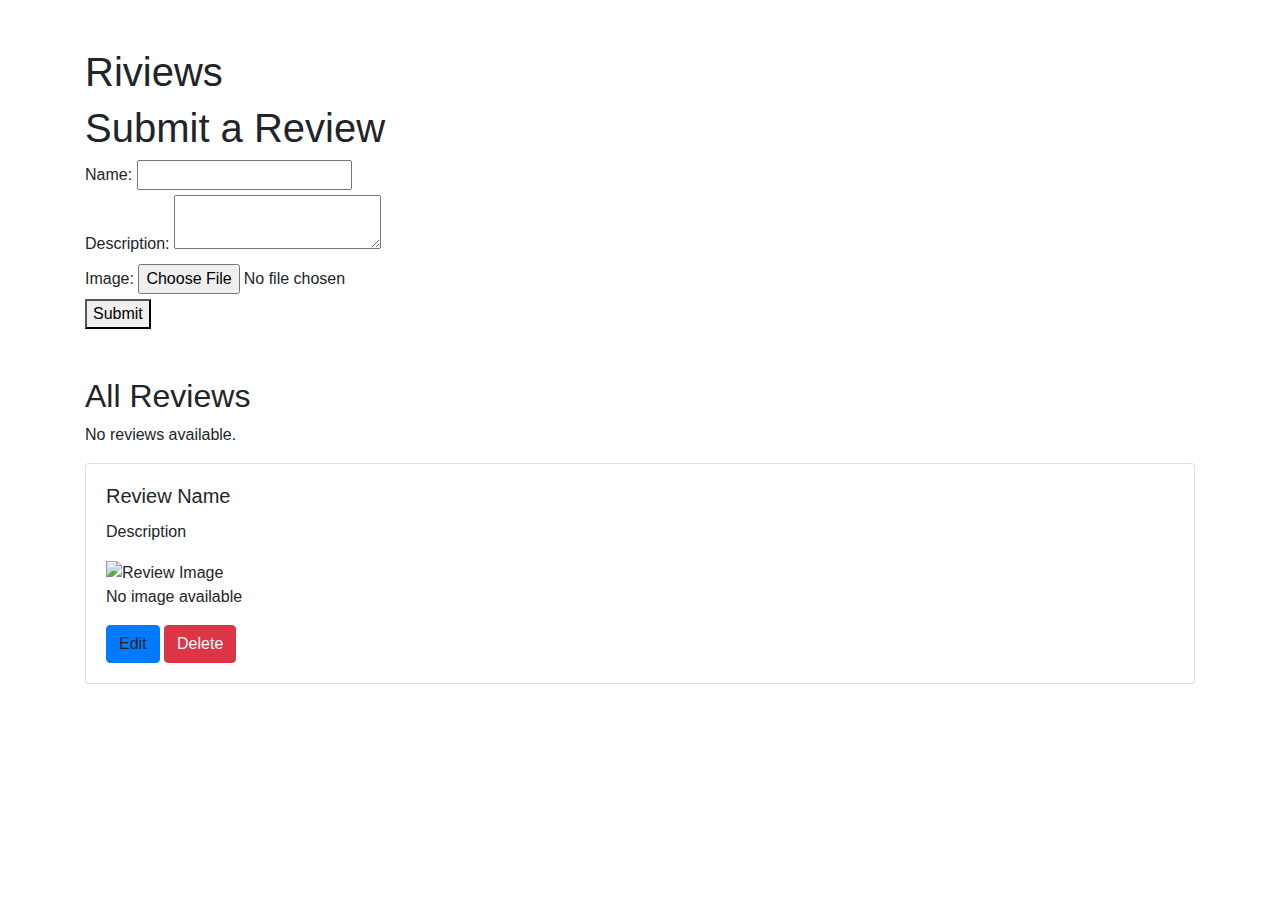
<file: target/classes/templates/index.html>
<!DOCTYPE html>
<html xmlns:th="http://www.thymeleaf.org">
<head>
    <title>Riviews</title>
    <link rel="stylesheet" href="https://stackpath.bootstrapcdn.com/bootstrap/4.3.1/css/bootstrap.min.css">
</head>
<body>
    <div class="container">
        <h1 class="mt-5">Riviews</h1>
        
        <!-- Form to Add New Riview -->
        <h1>Submit a Review</h1>
    <form th:action="@{/save}" method="post" enctype="multipart/form-data">
        <div>
            <label for="nama">Name:</label>
            <input type="text" id="nama" name="nama" required>
        </div>
        <div>
            <label for="deskripsi">Description:</label>
            <textarea id="deskripsi" name="deskripsi" required></textarea>
        </div>
        <div>
            <label for="gambar">Image:</label>
            <input type="file" id="gambar" name="gambar" required>
        </div>
        <div>
            <button type="submit">Submit</button>
        </div>
    </form>

        <!-- List of Riviews -->
        <div class="mt-5">
            <h2>All Reviews</h2>
            <div th:if="${riviews.size()} == 0">No reviews available.</div>
            <div th:each="riview : ${riviews}" class="card mt-3">
                <div class="card-body">
                    <h5 class="card-title" th:text="${riview.nama}">Review Name</h5>
                    <p class="card-text" th:text="${riview.deskripsi}">Description</p>
                    <div th:if="${riview.gambar != null}">
                        <img th:src="'data:image/png;base64,' + ${riview.gambar}" class="img-fluid" alt="Review Image"/>
                    </div>
                    <div th:if="${riview.gambar == null}">
                        <p>No image available</p>
                    </div>
                    <!-- Tombol Edit -->
                    <a th:href="@{/edit/{id}(id=${riview.id})}" class="btn btn-primary">Edit</a>
                    <!-- Tombol Delete -->
                    <form th:action="@{/delete/{id}(id=${riview.id})}" method="post" style="display:inline;">
                        <button type="submit" class="btn btn-danger">Delete</button>
                    </form>
                </div>
            </div>
        </div>
        
    </div>
</body>
</html>
</file>
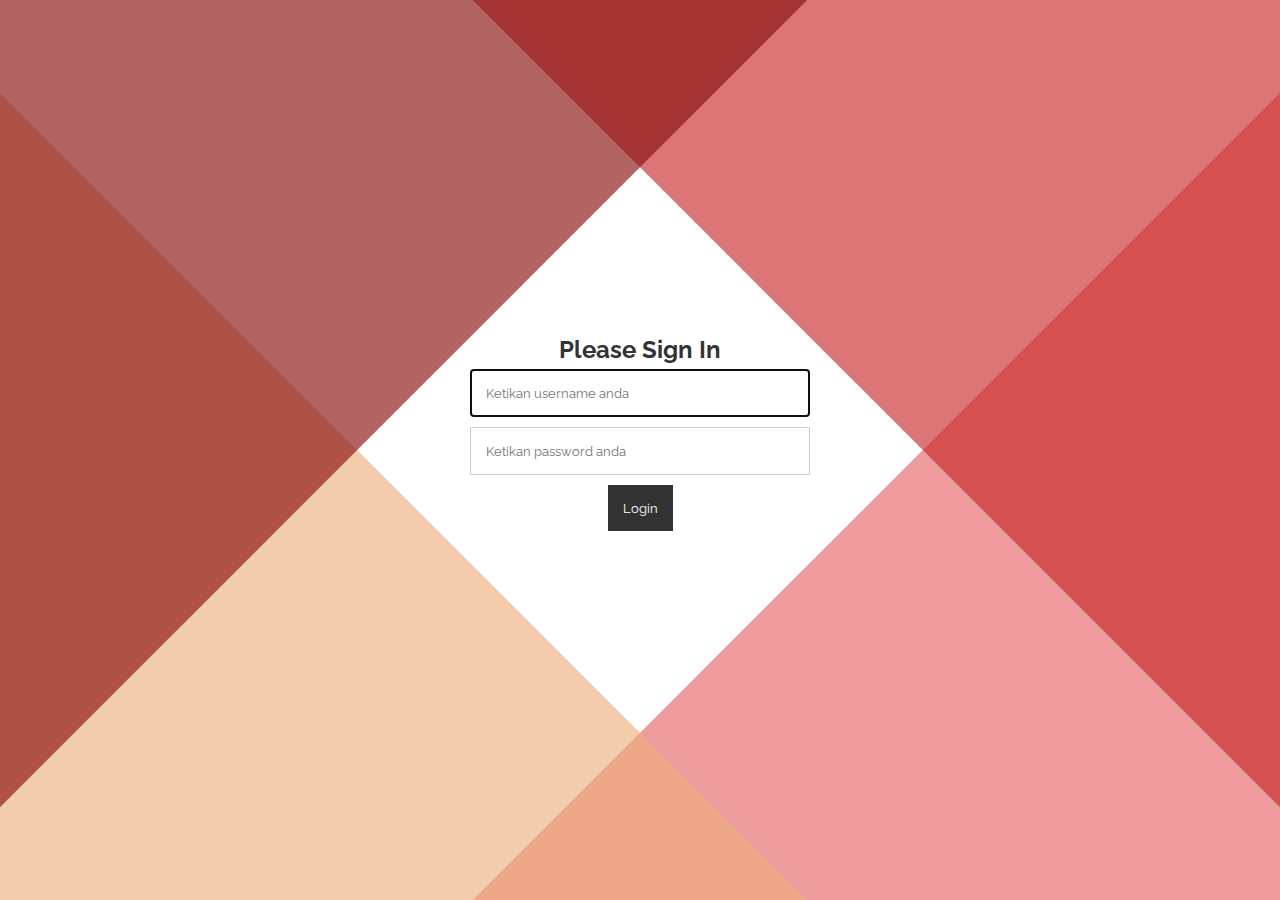
<file: target/classes/templates/login.html>
<!DOCTYPE html>
<html lang="en">
<head>
    <meta charset="UTF-8">
    <meta name="viewport" content="width=device-width, initial-scale=1.0">
    <title>Login</title>
    <link rel="icon" type="image/png" href="../assets/img/shoes.png">
    <style>
        @import url("https://fonts.googleapis.com/css?family=Raleway:400,700");

        * {
          box-sizing: border-box;
          margin: 0;
          padding: 0;
        }

        body {
          min-height: 100vh;
          font-family: "Raleway", sans-serif;
          margin: 0;
        }

        .container {
          position: absolute;
          width: 100%;
          height: 100%;
          overflow: hidden;
        }

        .container:hover .top:before, 
        .container:hover .top:after, 
        .container:hover .bottom:before, 
        .container:hover .bottom:after, 
        .container:active .top:before, 
        .container:active .top:after, 
        .container:active .bottom:before, 
        .container:active .bottom:after {
          margin-left: 200px;
          transform-origin: -200px 50%;
          transition-delay: 0s;
        }

        .container:hover .center, 
        .container:active .center {
          opacity: 1;
          transition-delay: 0.2s;
        }

        .top:before, 
        .top:after, 
        .bottom:before, 
        .bottom:after {
          content: "";
          display: block;
          position: absolute;
          width: 200vmax;
          height: 200vmax;
          top: 50%;
          left: 50%;
          margin-top: -100vmax;
          transform-origin: 0 50%;
          transition: all 0.5s cubic-bezier(0.445, 0.05, 0, 1);
          z-index: 10;
          opacity: 0.65;
          transition-delay: 0.2s;
        }

        .top:before {
          transform: rotate(45deg);
          background: #e46569;
        }
        
        .top:after {
          transform: rotate(135deg);
          background: #ecaf81;
        }

        .bottom:before {
          transform: rotate(-45deg);
          background: #ca2b2b;
        }
        
        .bottom:after {
          transform: rotate(-135deg);
          background: #881111;
        }

        .center {
          position: absolute;
          width: 400px;
          height: 400px;
          top: 50%;
          left: 50%;
          margin-left: -200px;
          margin-top: -200px;
          display: flex;
          flex-direction: column;
          justify-content: center;
          align-items: center;
          padding: 30px;
          opacity: 0;
          transition: all 0.5s cubic-bezier(0.445, 0.05, 0, 1);
          transition-delay: 0s;
          color: #333;
        }

        .center input {
          width: 100%;
          padding: 15px;
          margin: 5px 0;
          border-radius: 1px;
          border: 1px solid #ccc;
          font-family: inherit;
        }

        .center button {
          padding: 15px;
          margin: 5px 0;
          border: none;
          background-color: #333;
          color: white;
          font-family: inherit;
          cursor: pointer;
        }

        form {
          margin: 0;
          padding: 0;
        }
    </style>
</head>
<body>
  <form method="post" th:action="@{/login}">
    <div class="container">
        <div class="top"></div>
        <div class="bottom"></div>
        <div class="center">
          <h2>Please Sign In</h2>
          <input id="username" name="username" class="form-control" placeholder="Ketikan username anda" autofocus required autocomplete="none"/>
          <input type="password" id="password" name="password" class="form-control" placeholder="Ketikan password anda" required/>
          <button id="btn-login" type="submit">Login</button>
          <h2>&nbsp;</h2>
        </div>
      </div>
    </form>
</body>
</html>
</file>
